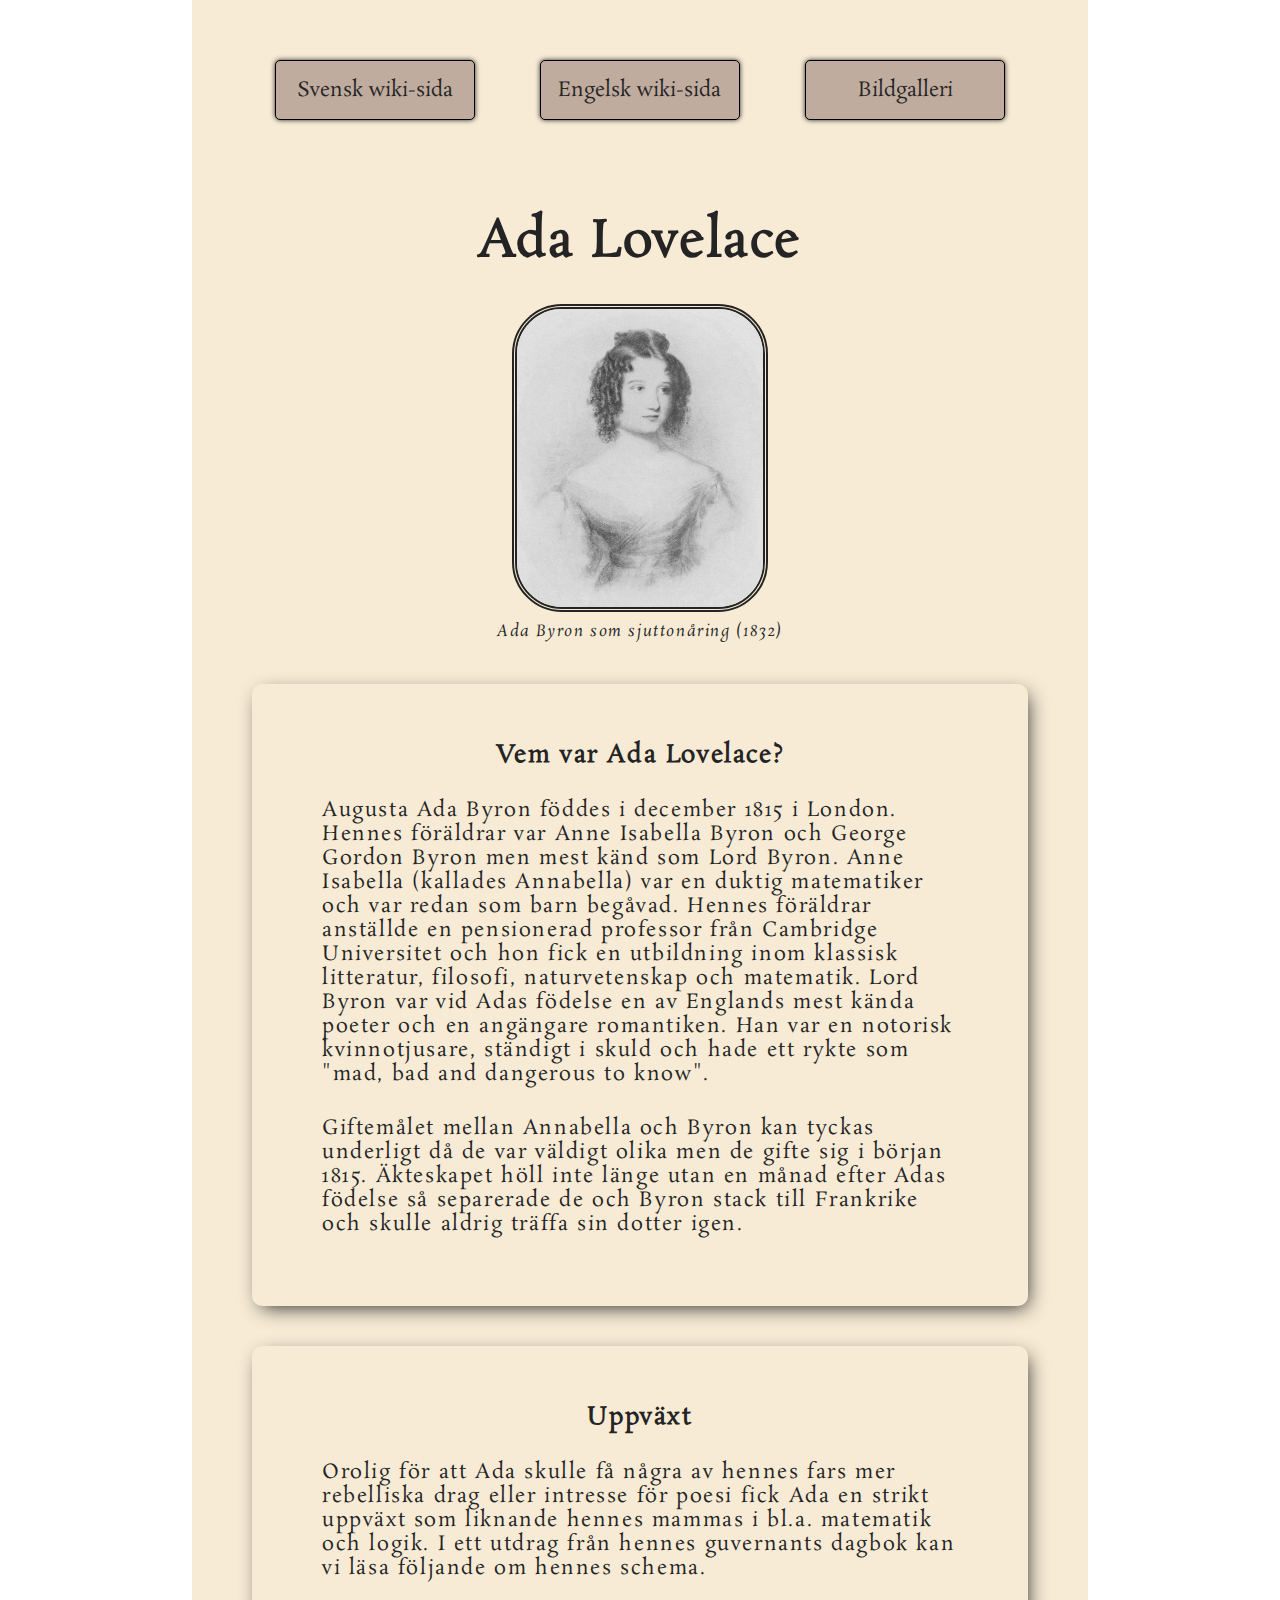
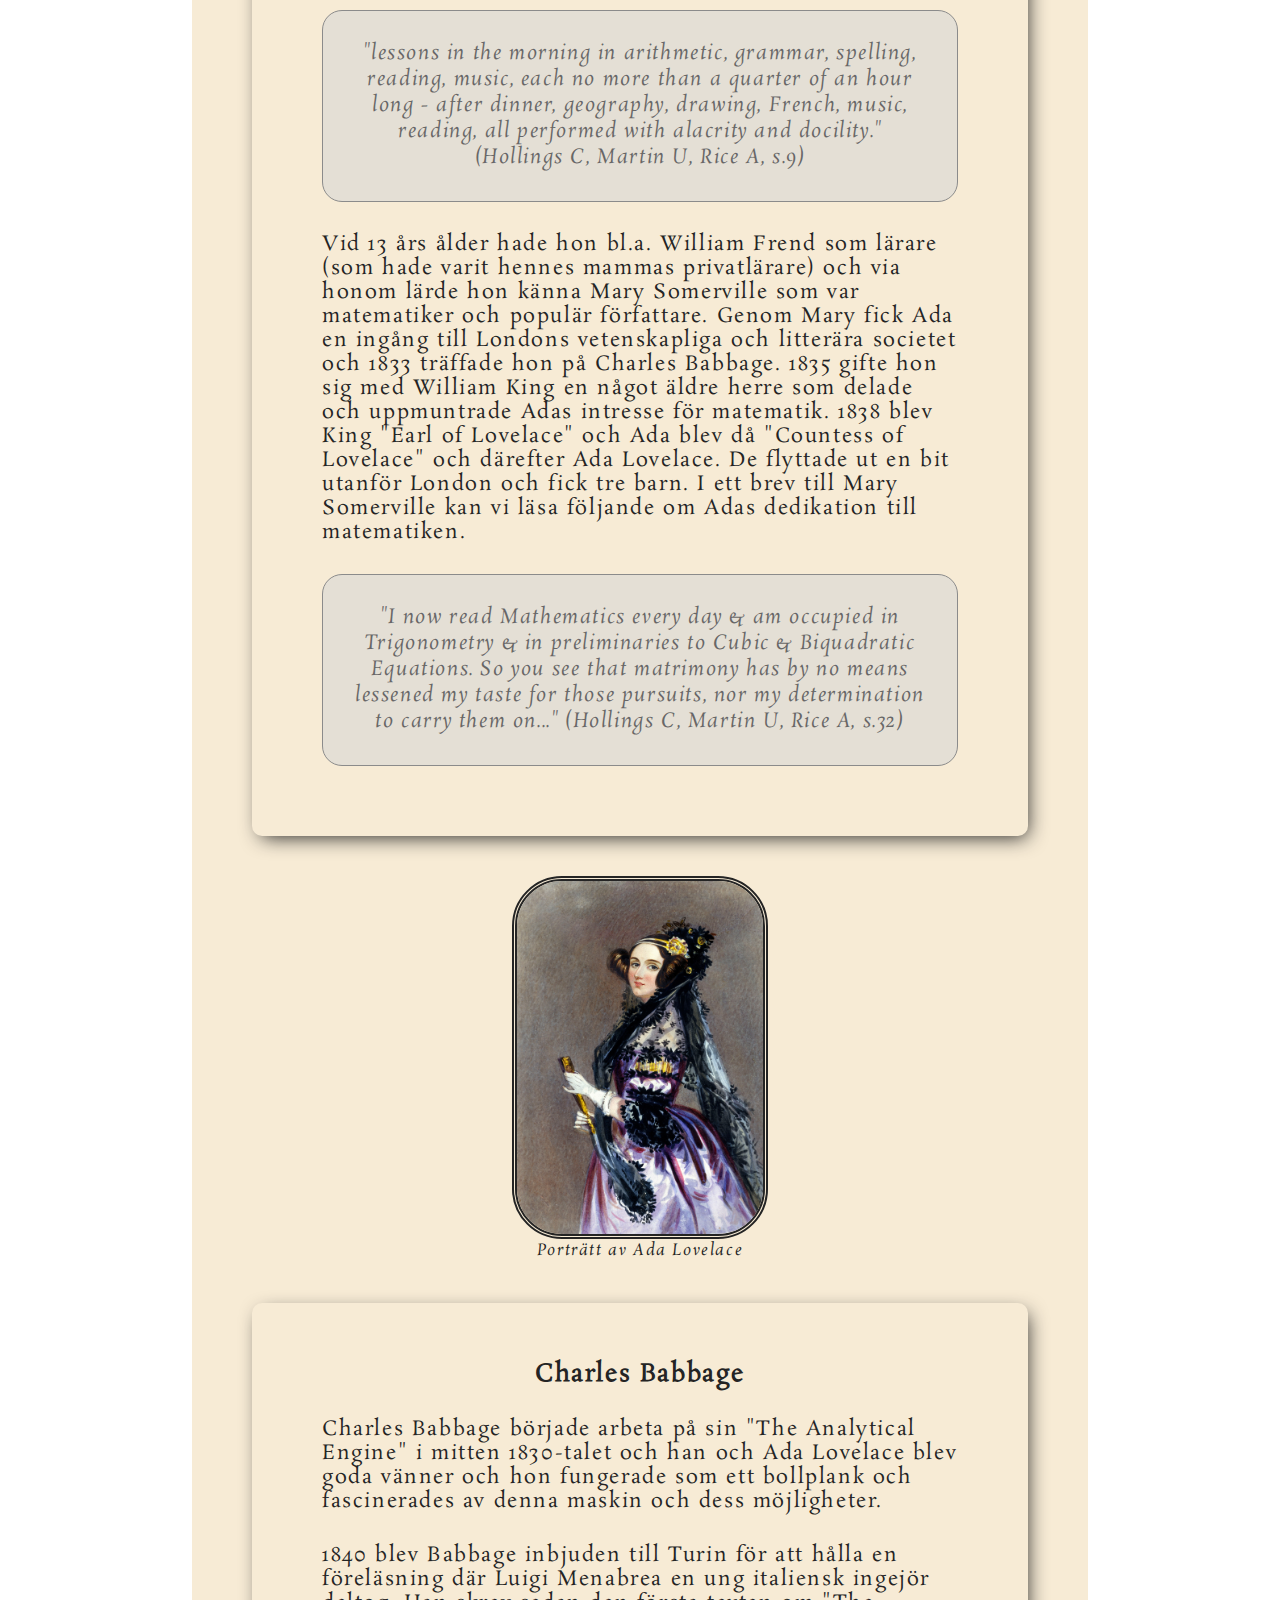
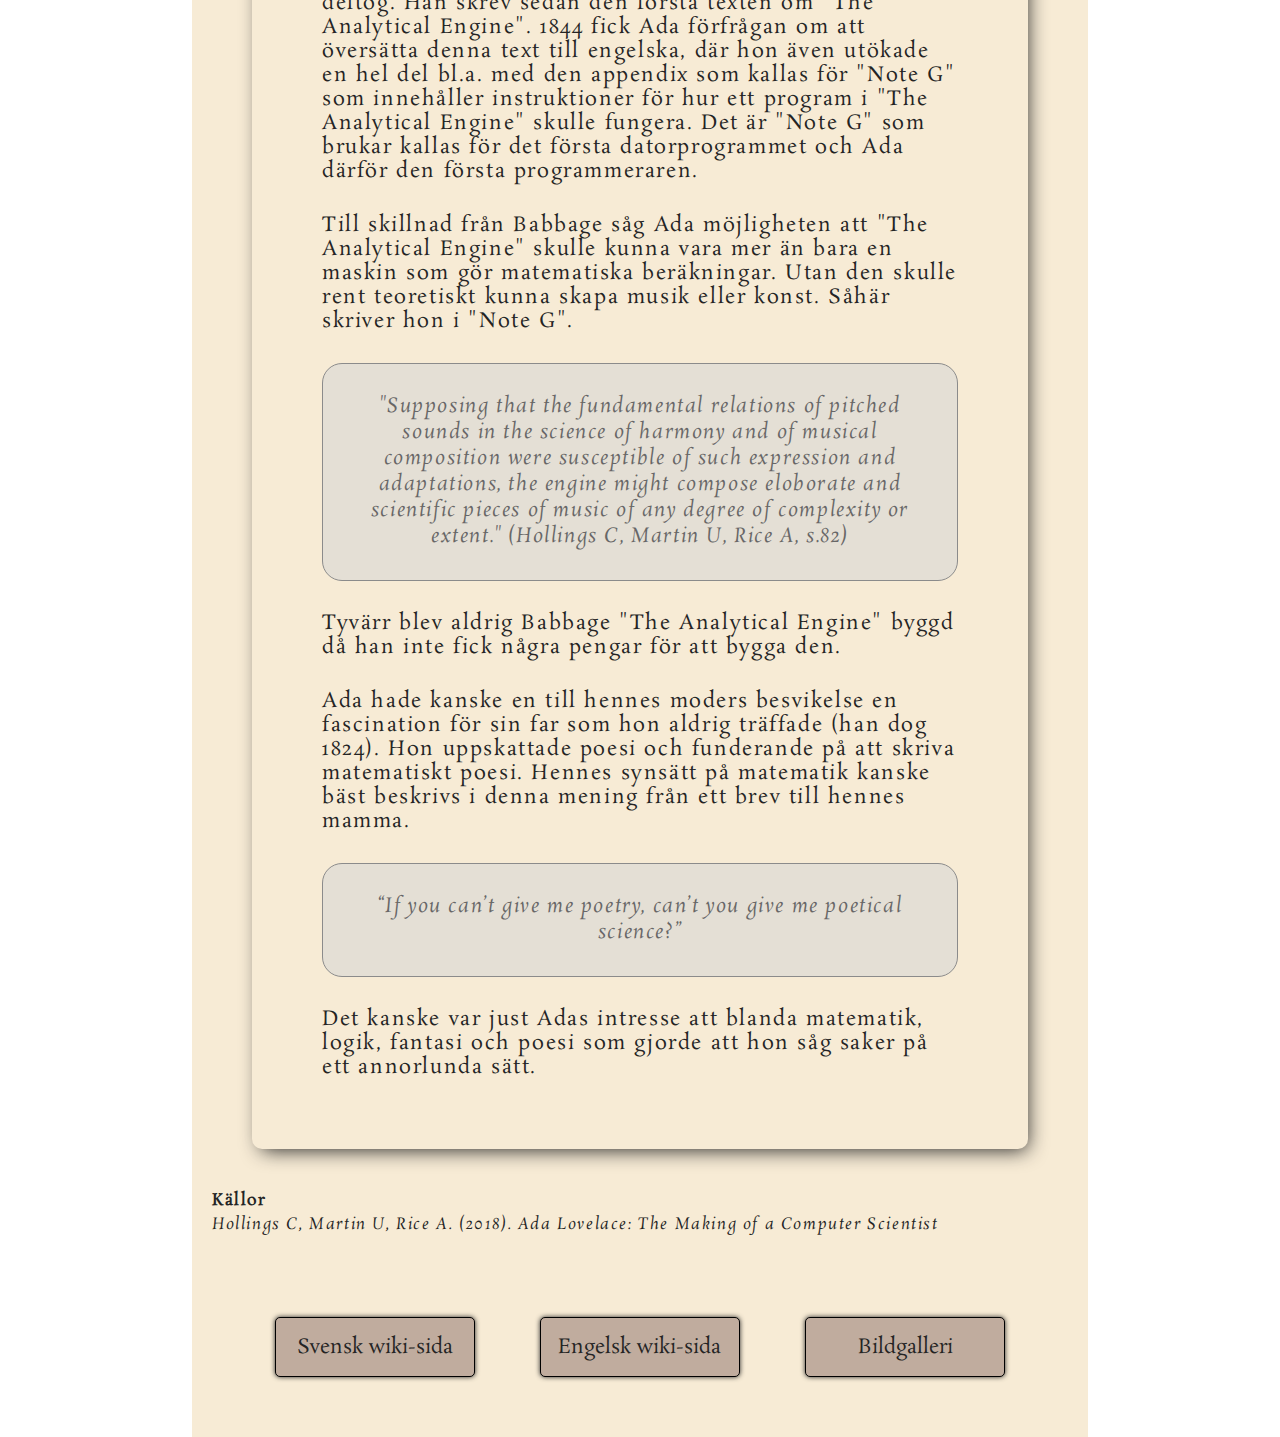
<file: index.html>
<!DOCTYPE html>
<html lang="en">
<head>
    <meta charset="UTF-8">
    <meta http-equiv="X-UA-Compatible" content="IE=edge">
    <meta name="viewport" content="width=device-width, initial-scale=1.0">
    <title>Ada Lovelace hem</title>
    <link rel="stylesheet" href="/css/style.css">
    <link rel="preconnect" href="https://fonts.googleapis.com">
    <link rel="preconnect" href="https://fonts.gstatic.com" crossorigin>
    <link href="https://fonts.googleapis.com/css2?family=Rosarivo&display=swap" rel="stylesheet">
</head>
<body>

    <nav>
        <a class="button" href="https://sv.wikipedia.org/wiki/Ada_Lovelace">Svensk wiki-sida</a>
        <a class="button" href="https://en.wikipedia.org/wiki/Ada_Lovelace">Engelsk wiki-sida</a>
        <a class="button" href="/gallery/gallery.html">Bildgalleri</a>
    </nav>

    <section>

        <h1 class="headline">Ada Lovelace</h1>

        <figure>
            <img class="pic-seventeen" src="/assets/Ada_Byron_aged_seventeen_(1832).jpg" alt="Ada aged seventeen (1832)">
            <figcaption>Ada Byron som sjuttonåring (1832)</figcaption>
        </figure>

        <article class="main-text">
        
            <h2>Vem var Ada Lovelace?</h2>
    
            <p class="p-left"> 
                Augusta Ada Byron föddes i december 1815 i London. Hennes föräldrar var Anne Isabella Byron och George Gordon Byron 
                men mest känd som Lord Byron. Anne Isabella (kallades Annabella) var en duktig matematiker och var redan som barn begåvad. 
                Hennes föräldrar anställde en pensionerad professor från Cambridge Universitet och hon fick en utbildning inom klassisk 
                litteratur, filosofi, naturvetenskap och matematik. Lord Byron var vid Adas födelse en av Englands mest kända poeter och en 
                angängare romantiken. Han var en notorisk kvinnotjusare, ständigt i skuld och hade ett rykte som "mad, bad and dangerous to 
                know".
            </p>
            

            <p>
                Giftemålet mellan Annabella och Byron kan tyckas underligt då de var väldigt olika men de gifte sig i början 1815. Äkteskapet 
                höll inte länge utan en månad efter Adas födelse så separerade de och Byron stack till Frankrike och skulle aldrig träffa 
                sin dotter igen.
            </p>

        </article>

        <article class="main-text">

            <h2>Uppväxt</h2>

            <p>
                Orolig för att Ada skulle få några av hennes fars mer rebelliska drag eller intresse för poesi fick Ada en strikt uppväxt 
                som liknande hennes mammas i bl.a. matematik och logik. I ett utdrag från hennes guvernants dagbok kan vi läsa följande 
                om hennes schema.
            </p>
                <article class="quote">
                    <em>
                        "lessons in the morning in arithmetic, grammar, spelling, reading, music, each no more than a quarter of an hour long 
                        - after dinner, geography, drawing, French, music, reading, all performed with alacrity and docility." (Hollings C, 
                        Martin U, Rice A, s.9)
                    </em>
                </article>
            <p>
                Vid 13 års ålder hade hon bl.a. William Frend som lärare (som hade varit hennes mammas privatlärare) och via honom 
                lärde hon känna Mary Somerville som var matematiker och populär författare. Genom Mary fick Ada en ingång till Londons 
                vetenskapliga och litterära societet och 1833 träffade hon på Charles Babbage. 1835 gifte hon sig med William King en 
                något äldre herre som delade och uppmuntrade Adas intresse för matematik. 1838 blev King "Earl of Lovelace" och Ada blev 
                då "Countess of Lovelace" och därefter Ada Lovelace. De flyttade ut en bit utanför London och fick tre barn. I ett brev 
                till Mary Somerville kan vi läsa följande om Adas dedikation till matematiken.    
            </p>
                <article class="quote">
                    <em>
                        "I now read Mathematics every day & am occupied in Trigonometry & in preliminaries to Cubic & Biquadratic Equations. 
                        So you see that matrimony has by no means lessened my taste for those pursuits, nor my determination to carry them on..." 
                        (Hollings C, Martin U, Rice A, s.32)
                    </em>
                </article>

        </article>

        <img class="pic-portrait" src="/assets/Ada_Lovelace_portrait.jpg" alt="Porträtt av Ada">
        <figcaption>Porträtt av Ada Lovelace</figcaption>

        <article class="main-text">

            <h2>Charles Babbage</h2>

            <p>
                Charles Babbage började arbeta på sin "The Analytical Engine" i mitten 1830-talet och han och Ada Lovelace blev goda 
                vänner och hon fungerade som ett bollplank och fascinerades av denna maskin och dess möjligheter.
            </p>
            <p>
                1840 blev Babbage inbjuden till Turin för att hålla en föreläsning där Luigi Menabrea en ung italiensk ingejör 
                deltog. Han skrev sedan den första texten om "The Analytical Engine". 1844 fick Ada förfrågan om att översätta 
                denna text till engelska, där hon även utökade en hel del bl.a. med den appendix som kallas för "Note G" som innehåller 
                instruktioner för hur ett program i "The Analytical Engine" skulle fungera. Det är "Note G" som brukar kallas för det 
                första datorprogrammet och Ada därför den första programmeraren.
            </p>
            <p>
                Till skillnad från Babbage såg Ada möjligheten att "The Analytical Engine" skulle kunna vara mer än bara en maskin som 
                gör matematiska beräkningar. Utan den skulle rent teoretiskt kunna skapa musik eller konst. Såhär skriver hon i "Note G".
            </p>
                <article class="quote">
                    <em>
                        "Supposing that the fundamental relations of pitched sounds in the science of harmony and of musical composition were 
                        susceptible of such expression and adaptations, the engine might compose eloborate and scientific pieces of music of any 
                        degree of complexity or extent." (Hollings C, Martin U, Rice A, s.82)
                    </em>
                </article>
            <p>Tyvärr blev aldrig Babbage "The Analytical Engine" byggd då han inte fick några pengar för att bygga den.</p>
            <p>
                Ada hade kanske en till hennes moders besvikelse en fascination för sin far som hon aldrig träffade (han dog 1824). Hon 
                uppskattade poesi och funderande på att skriva matematiskt poesi. Hennes synsätt på matematik kanske bäst beskrivs i denna 
                mening från ett brev till hennes mamma.
            </p>
                <article class="quote">
                    <em>“If you can’t give me poetry, can’t you give me poetical science?”</em>
                </article>
            <p>
                Det kanske var just Adas intresse att blanda matematik, logik, fantasi och poesi som gjorde att hon såg saker på ett annorlunda 
                sätt.
            </p>

        </article>

        <h2 class="sources">Källor</h2>

        <p class="sources-text">Hollings C, Martin U, Rice A. (2018). Ada Lovelace: The Making of a Computer Scientist</p>

    </section>

    <nav>
        <a class="button" href="https://sv.wikipedia.org/wiki/Ada_Lovelace">Svensk wiki-sida</a>
        <a class="button" href="https://en.wikipedia.org/wiki/Ada_Lovelace">Engelsk wiki-sida</a>
        <a class="button" href="/gallery/gallery.html">Bildgalleri</a>
    </nav>

</body>
</html>
</file>
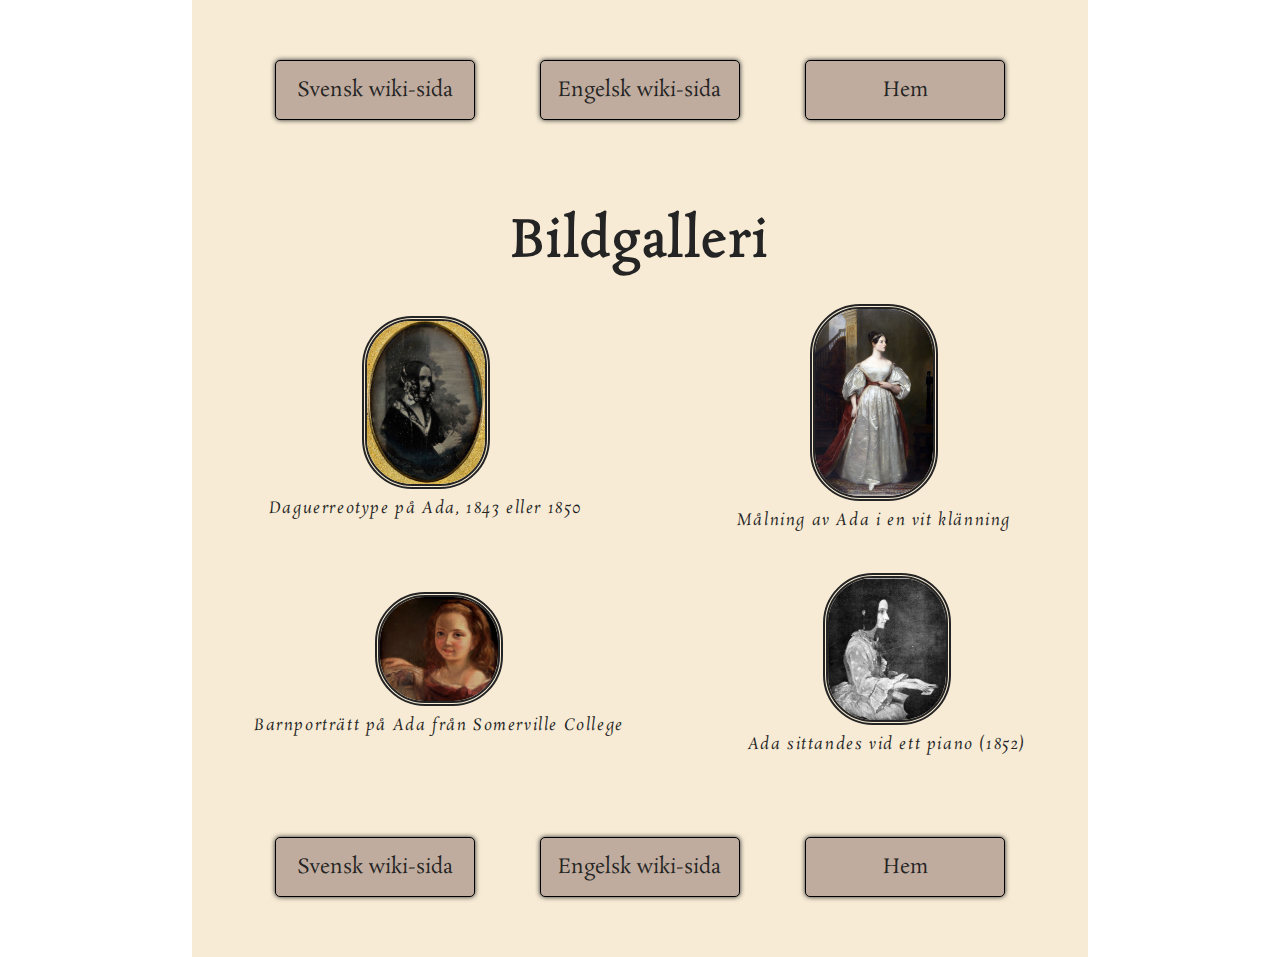
<file: gallery/gallery.html>
<!DOCTYPE html>
<html lang="en">
<head>
    <meta charset="UTF-8">
    <meta http-equiv="X-UA-Compatible" content="IE=edge">
    <meta name="viewport" content="width=device-width, initial-scale=1.0">
    <title>Bildgalleri</title>
    <link rel="stylesheet" href="/css/style.css">
    <link rel="preconnect" href="https://fonts.googleapis.com">
    <link rel="preconnect" href="https://fonts.gstatic.com" crossorigin>
    <link href="https://fonts.googleapis.com/css2?family=Rosarivo&display=swap" rel="stylesheet">
</head>

<body>

    <nav>
        <a class="button" href="https://sv.wikipedia.org/wiki/Ada_Lovelace">Svensk wiki-sida</a>
        <a class="button" href="https://en.wikipedia.org/wiki/Ada_Lovelace">Engelsk wiki-sida</a>
        <a class="button" href="/index.html">Hem</a>
    </nav>

    <section>
        
        <h1 class="headline">Bildgalleri</h1>

        <article class="gallery">

            <figure>
                <a target="_blank" href="/assets/Ada_Byron_daguerreotype_by_Antoine_Claudet_1843_or_1850.jpg">
                    <img class="gallery-img" src="/assets/Ada_Byron_daguerreotype_by_Antoine_Claudet_1843_or_1850.jpg" 
                    alt="daguerreotype på Ada, 1843 eller 1850">
                </a>
                <figcaption>Daguerreotype på Ada, 1843 eller 1850</figcaption>
            </figure>
            <figure>
                <a target="_blank" href="/assets/Ada_Lovelace.jpg">
                <img class="gallery-img" src="/assets/Ada_Lovelace.jpg" alt="målning av Ada i en vit klänning">
                </a>
                <figcaption>Målning av Ada i en vit klänning</figcaption>
            </figure>
            <figure>
                <a target="_blank" href="/assets/Ada_Lovelace_child_portrait_Somerville_College.jpg">
                <img class="gallery-img" src="/assets/Ada_Lovelace_child_portrait_Somerville_College.jpg" 
                alt="barnporträtt på Ada från Somerville College">
                </a>
                <figcaption>Barnporträtt på Ada från Somerville College</figcaption>
            </figure>
            <figure>
                <a target="_blank" href="/assets/Ada_Lovelace_in_1852.jpg">
                <img class="gallery-img" src="/assets/Ada_Lovelace_in_1852.jpg" alt="Ada sittandes vid ett piano (1852)">
                </a>
                <figcaption>Ada sittandes vid ett piano (1852)</figcaption>
            </figure>

        </article>

    </section>

    <nav>
        <a class="button" href="https://sv.wikipedia.org/wiki/Ada_Lovelace">Svensk wiki-sida</a>
        <a class="button" href="https://en.wikipedia.org/wiki/Ada_Lovelace">Engelsk wiki-sida</a>
        <a class="button" href="/index.html">Hem</a>
    </nav>
    
</body>
</html>
</file>
<file: css/style.css>
* {
    box-sizing: border-box;
    margin: 0 auto;
}

body {
    background-color: #ffffff;
    text-align: center;
    letter-spacing: 0.1em;
    line-height: 150%;
    color: rgb(36, 36, 36);
    font-family: 'rosarivo', serif
}

section {
    width: 70vw;
    margin: 0 auto;
    background-color:rgb(247, 235, 213);
    padding: 20px;
}

nav {
    display: flex;
    justify-content:space-around;
    align-items: center;
    width: 70vw;
    height: auto;
    letter-spacing:normal;
    line-height: normal;
    background-color: rgb(247, 235, 213);
    padding: 50px;
}

.button {
    border: 1px solid black;
    border-radius: 5px;
    padding: 15px;
    color: rgb(36, 36, 36);
    background-color: rgb(192, 172, 158);
    box-shadow: 0 0 5px ;
    font-size: 20px;
    text-decoration: none;
    margin: 10px;
    min-width: 200px;
}

.main-text {
    border-radius: 10px;
    padding: 40px;
    margin: 40px;
    box-shadow: 4px 6px 20px -5px;
}

.quote {
    background-color: rgb(228, 223, 213);
    padding: 30px;
    margin: 30px;
    border-radius: 20px;
    border: 1px solid rgb(139, 139, 139);
    /* box-shadow: 1px 1px 10px 1px; */
}

.headline {
    font-size: 50px; 
    margin: 30px auto 50px auto;
}

p {
    text-align: left;
    font-size: 20px;
    margin: 30px;
}

h2 {
    margin: 20px auto;
}

em {
    color: rgb(104, 103, 103);
    font-size: 20px;
    
}

.sources {
    text-align: left;
    margin: 10px 0 0 0;
    font-size: 16px;
}

.sources-text {
    margin: 0 auto;
    font-style: italic;
    font-size: 16px;
}

.pic-seventeen {
    width: 20vw;
    border: 5px double rgb(36, 36, 36);
    border-radius: 50px;
}

.pic-portrait {
    width: 20vw;
    margin: 30px auto 0 auto;
    display:block;
    border: 5px double rgb(36, 36, 36);
    border-radius: 50px;
}

.gallery-img {
    width: 10vw;
    border: 5px double rgb(36, 36, 36);
    border-radius: 50px;
}

.gallery {
    display: flex;
    flex-wrap: wrap;
    justify-content: space-around;
    align-items: center;
    gap: 40px;
    margin: 0px;
}

figcaption {
    font-style: italic;
}
</file>
